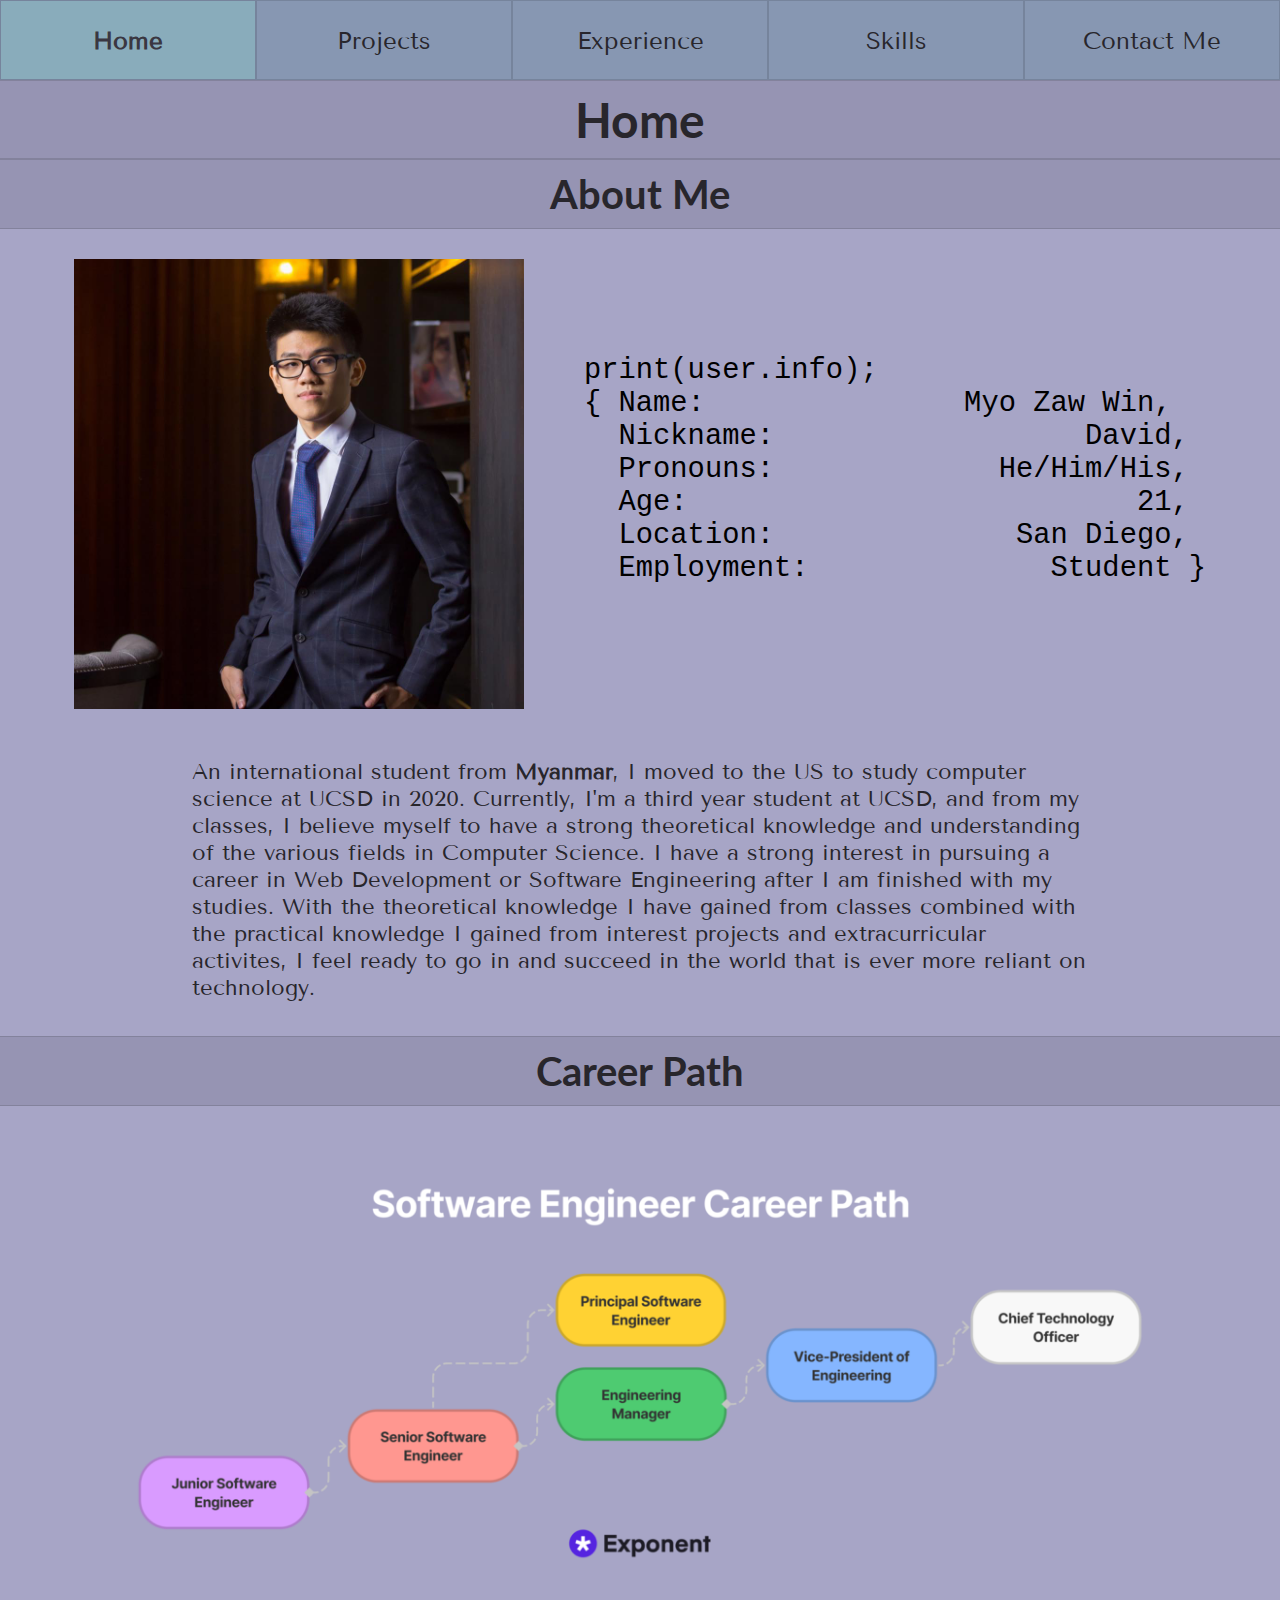
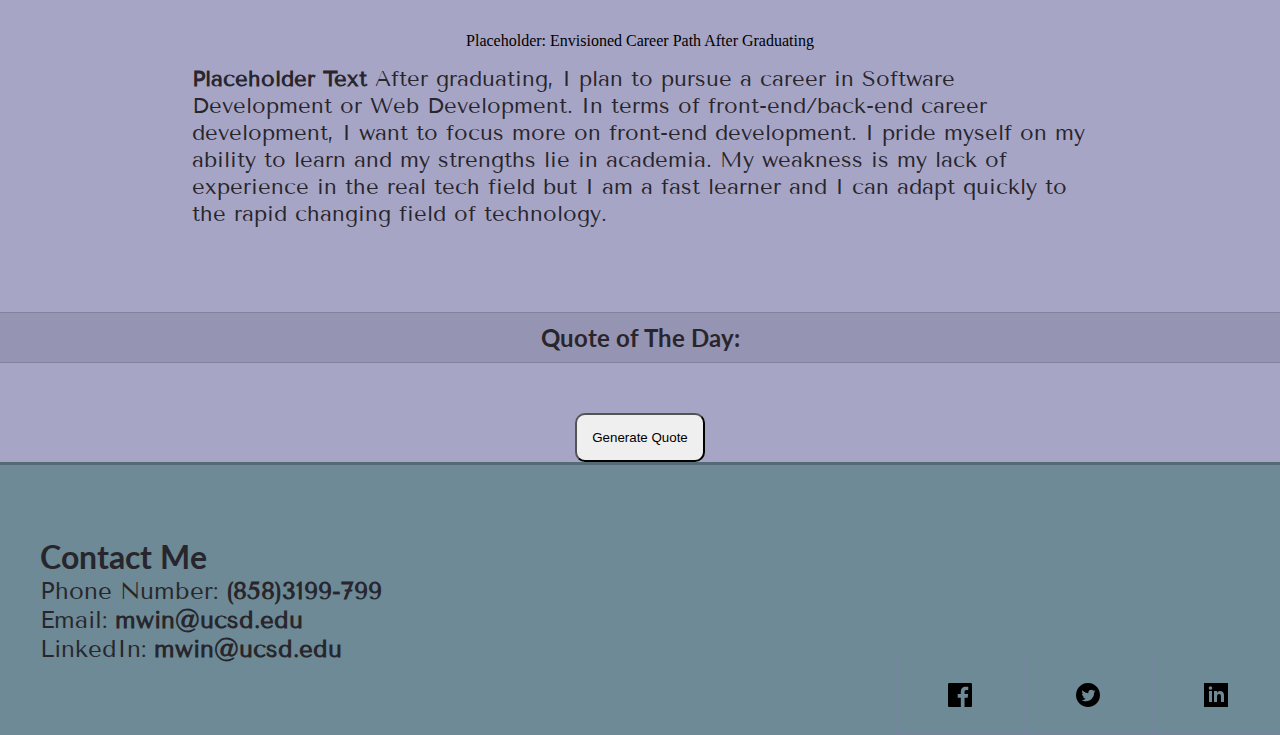
<file: index.html>
<!DOCTYPE html>
<html lang="en">
  <head>
    <meta charset="UTF-8" />
    <meta name="viewport" content="width=device-width, initial-scale=1" />
    <title>MZW Portfolio Home</title>
    <link href="images/favicon.ico" rel="icon" />
    <link
      rel="stylesheet"
      href="https://fonts.googleapis.com/css2?family=Tenor+Sans"
    />
    <link
      rel="stylesheet"
      href="https://fonts.googleapis.com/css2?family=Lato"
    />

    <link href="styles/main.css" rel="stylesheet" />
    <script type="module">
      import { getQuote } from "./scripts/quote.js";
      window.addEventListener("DOMContentLoaded", init);

      function init() {
        let generateBtn = document.getElementById("quote-generate");
        generateBtn.addEventListener("click", () => generateQuote());
      }

      async function generateQuote() {
        let quoteOutput = document.querySelector("#quote");
        let authorOutput = document.querySelector("#author");
        let quote = await getQuote();
        quoteOutput.innerText = `${quote.quote}`;
        authorOutput.innerText = `- ${quote.author}`;
      }
    </script>
  </head>

  <body>
    <header>
      <nav aria-label="main">
        <ul>
          <li aria-current="page"><a href="./index.html">Home</a></li>
          <li><a href="./project.html">Projects</a></li>
          <li><a href="./experience.html">Experience</a></li>
          <li><a href="./skill.html">Skills</a></li>
          <li><a href="./contact.html">Contact Me</a></li>
        </ul>
      </nav>
    </header>
    <main>
      <h1>Home</h1>

      <section>
        <h2>About Me</h2>
        <div class="vertical-section">
          <picture class="product__img">
            <source
              srcset="./images/potrait_large.jpeg"
              width="450"
              height="450"
              media="(min-width: 600px)"
            />
            <img
              src="./images/potrait_mobile.jpeg"
              width="250"
              height="250"
              alt="Image of Myo Zaw Win"
            />
          </picture>
          <pre>
<code>print(user.info);</code>
{ Name:               Myo Zaw Win,
  Nickname:                  David,
  Pronouns:             He/Him/His,
  Age:                          21,
  Location:              San Diego,
  Employment:              Student }
          </pre>
          <p class="text-chunk">
            An international student from <b>Myanmar</b>, I moved to the US to
            study computer science at UCSD in 2020. Currently, I'm a third year
            student at UCSD, and from my classes, I believe myself to have a
            strong theoretical knowledge and understanding of the various fields
            in Computer Science. I have a strong interest in pursuing a career
            in Web Development or Software Engineering after I am finished with
            my studies. With the theoretical knowledge I have gained from
            classes combined with the practical knowledge I gained from interest
            projects and extracurricular activites, I feel ready to go in and
            succeed in the world that is ever more reliant on technology.
          </p>
        </div>
      </section>
      <section>
        <h2>Career Path</h2>
        <div class="vertical-section">
          <figure>
            <img
              srcset="
                ./images/career_road_path_desktop.png 1186w,
                ./images/career_road_path_mobile.png   593w
              "
              sizes="(max-width: 450px) 90vw,
         90vw"
              src="./images/career_road_path_desktop.png"
              alt="Career RoadMap After Finishing College"
            />
            <figcaption>
              Placeholder: Envisioned Career Path After Graduating
            </figcaption>
          </figure>
          <p class="text-chunk">
            <b>Placeholder Text</b>
            After graduating, I plan to pursue a career in Software Development
            or Web Development. In terms of front-end/back-end career
            development, I want to focus more on front-end development. I pride
            myself on my ability to learn and my strengths lie in academia. My
            weakness is my lack of experience in the real tech field but I am a
            fast learner and I can adapt quickly to the rapid changing field of
            technology.
          </p>
        </div>
      </section>
      <section class="horizontal-section">
        <h3 class="inline-title">Quote of The Day:</h3>
        <button type="button" id="quote-generate">Generate Quote</button>
        <output id="quote"></output>
        <output id="author"></output>
      </section>
    </main>
    <footer>
      <div>
        <h4>Contact Me</h4>
        <p>Phone Number: <strong>(858)3199-799</strong></p>
        <p>Email: <strong>mwin@ucsd.edu</strong></p>
        <p>LinkedIn: <strong>mwin@ucsd.edu</strong></p>
      </div>
      <nav aria-label="social">
        <ul>
          <li>
            <a href="http://www.facebook.com">
              <svg
                xmlns="http://www.w3.org/2000/svg"
                width="24"
                height="24"
                viewBox="0 0 24 24"
              >
                <path
                  d="M22.675 0h-21.35c-.732 0-1.325.593-1.325 1.325v21.351c0 .731.593 1.324 1.325 1.324h11.495v-9.294h-3.128v-3.622h3.128v-2.671c0-3.1 1.893-4.788 4.659-4.788 1.325 0 2.463.099 2.795.143v3.24l-1.918.001c-1.504 0-1.795.715-1.795 1.763v2.313h3.587l-.467 3.622h-3.12v9.293h6.116c.73 0 1.323-.593 1.323-1.325v-21.35c0-.732-.593-1.325-1.325-1.325z"
                />
              </svg>
            </a>
          </li>
          <li>
            <a href="http://www.twitter.com">
              <svg
                xmlns="http://www.w3.org/2000/svg"
                width="24"
                height="24"
                viewBox="0 0 24 24"
              >
                <path
                  d="M12 0c-6.627 0-12 5.373-12 12s5.373 12 12 12 12-5.373 12-12-5.373-12-12-12zm6.066 9.645c.183 4.04-2.83 8.544-8.164 8.544-1.622 0-3.131-.476-4.402-1.291 1.524.18 3.045-.244 4.252-1.189-1.256-.023-2.317-.854-2.684-1.995.451.086.895.061 1.298-.049-1.381-.278-2.335-1.522-2.304-2.853.388.215.83.344 1.301.359-1.279-.855-1.641-2.544-.889-3.835 1.416 1.738 3.533 2.881 5.92 3.001-.419-1.796.944-3.527 2.799-3.527.825 0 1.572.349 2.096.907.654-.128 1.27-.368 1.824-.697-.215.671-.67 1.233-1.263 1.589.581-.07 1.135-.224 1.649-.453-.384.578-.87 1.084-1.433 1.489z"
                />
              </svg>
            </a>
          </li>
          <li>
            <a href="http://www.linkedin.com">
              <svg
                xmlns="http://www.w3.org/2000/svg"
                width="24"
                height="24"
                viewBox="0 0 24 24"
              >
                <path
                  d="M0 0v24h24v-24h-24zm8 19h-3v-11h3v11zm-1.5-12.268c-.966 0-1.75-.79-1.75-1.764s.784-1.764 1.75-1.764 1.75.79 1.75 1.764-.783 1.764-1.75 1.764zm13.5 12.268h-3v-5.604c0-3.368-4-3.113-4 0v5.604h-3v-11h3v1.765c1.397-2.586 7-2.777 7 2.476v6.759z"
                />
              </svg>
            </a>
          </li>
        </ul>
      </nav>
    </footer>
  </body>
</html>
</file>
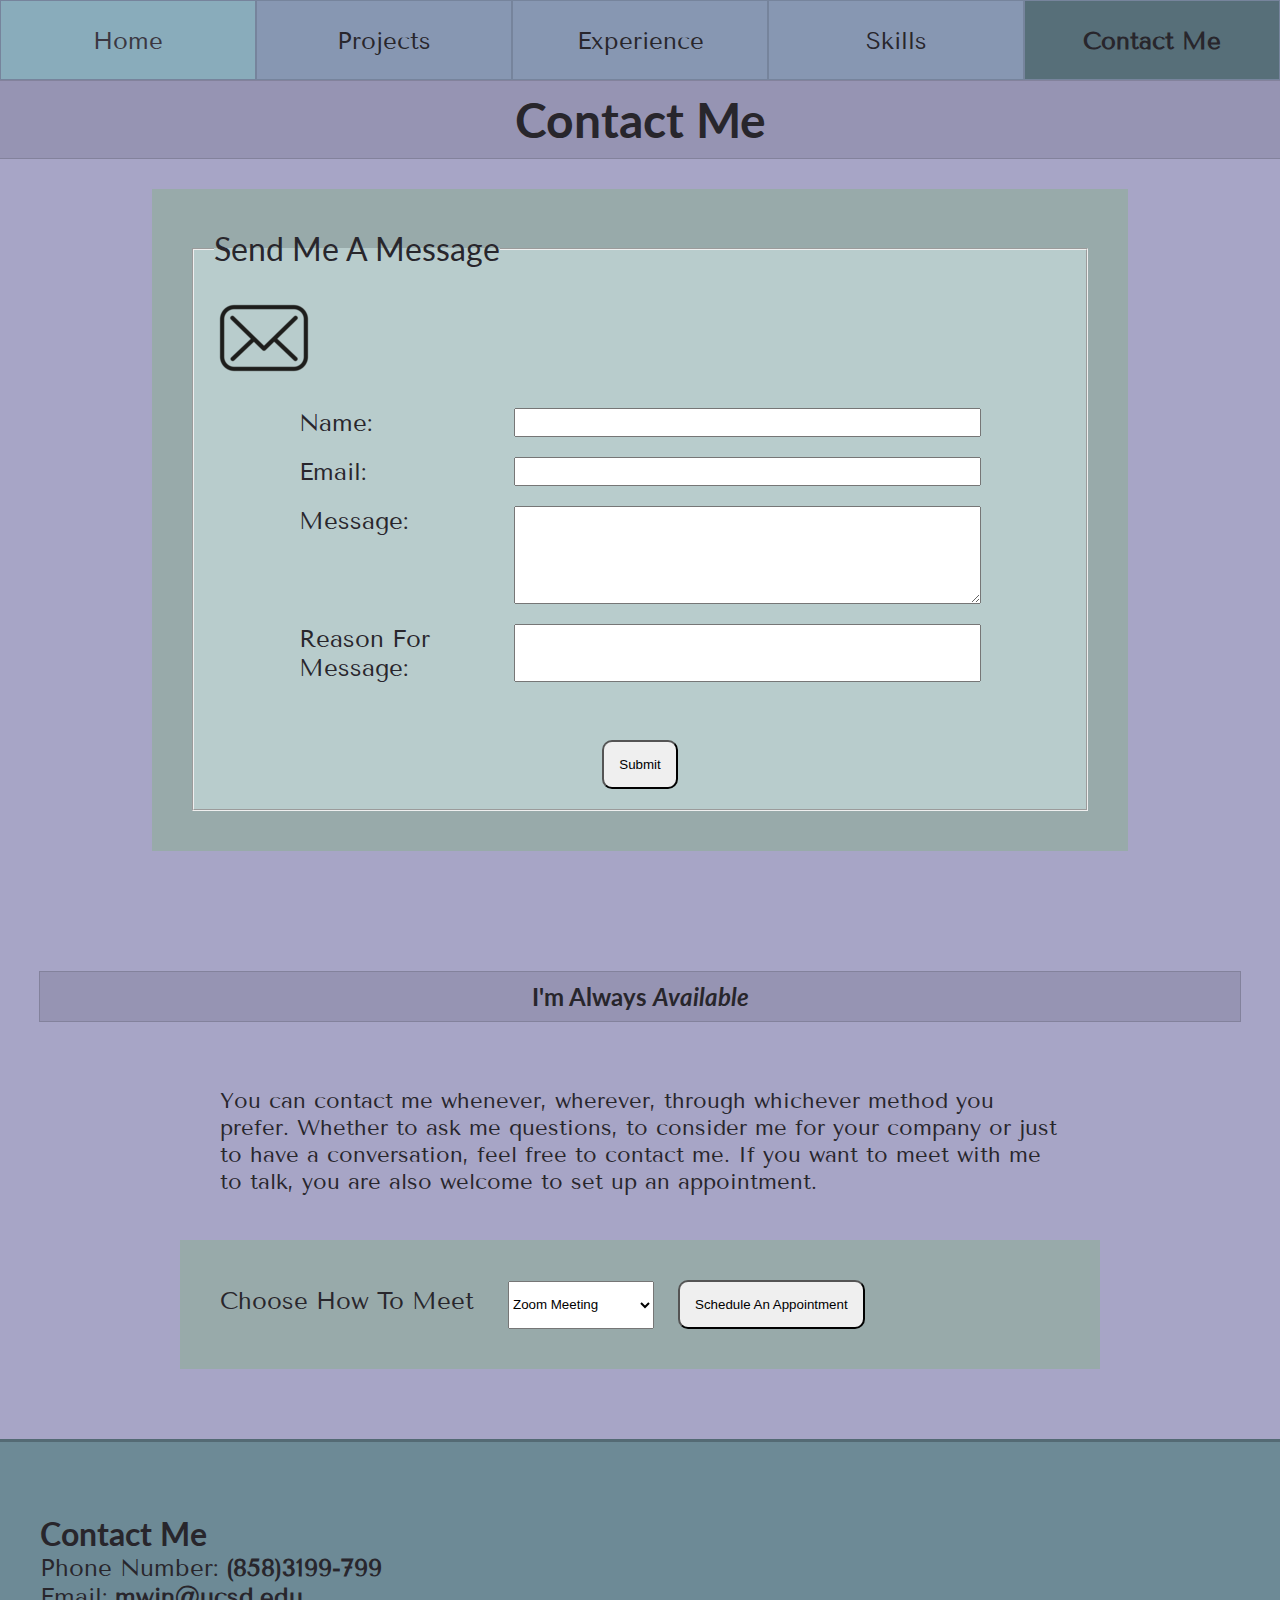
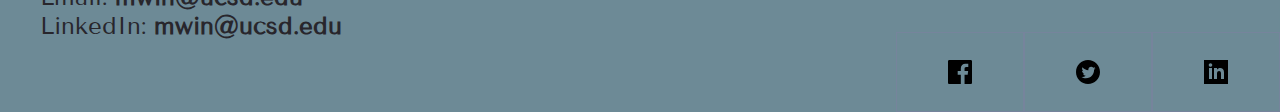
<file: contact.html>
<!DOCTYPE html>
<html lang="en">
  <head>
    <meta charset="UTF-8" />
    <meta name="viewport" content="width=device-width, initial-scale=1" />
    <title>Contact Me</title>
    <link href="images/favicon.ico" rel="icon" />
    <link href="styles/main.css" rel="stylesheet" />
    <link
      rel="stylesheet"
      href="https://fonts.googleapis.com/css2?family=Tenor+Sans"
    />
    <link
      rel="stylesheet"
      href="https://fonts.googleapis.com/css2?family=Lato"
    />
  </head>
  <body>
    <header>
      <nav aria-label="main">
        <ul>
          <li><a href="./index.html">Home</a></li>
          <li><a href="./project.html">Projects</a></li>
          <li><a href="./experience.html">Experience</a></li>
          <li><a href="./skill.html">Skills</a></li>
          <li aria-current="page"><a href="./contact.html">Contact Me</a></li>
        </ul>
      </nav>
    </header>
    <main>
      <h1>Contact Me</h1>
      <form>
        <fieldset>
          <legend>Send Me A Message</legend>
          <img
            src="./images/mail_icon.png"
            id="mail-icon"
            width="100"
            height="100"
            alt="mail"
          />
          <div class="label-input">
            <label for="nameInput">Name:</label>
            <input id="nameInput" name="name" type="text" />
          </div>
          <div class="label-input">
            <label for="emailInput">Email:</label>
            <input id="emailInput" name="email" type="email" />
          </div>

          <div class="label-input">
            <label for="messageInput">Message:</label>
            <textarea id="messageInput" name="message"></textarea>
          </div>
          <div class="label-input">
            <label for="reason">Reason For Message: </label>
            <input id="reason" name="contactReason" list="reasons" />
            <datalist id="reasons">
              <option value="Job Opportunities"></option>
              <option value="Website Design Hiring"></option>
              <option value="Research Opportunities"></option>
              <option value="Other"></option>
            </datalist>
          </div>
          <br />
          <button type="submit">Submit</button>
        </fieldset>
      </form>

      <aside>
        <h3 class="inline-title">I'm Always <em>Available</em></h3>
        <p class="text-chunk">
          You can contact me whenever, wherever, through whichever method you
          prefer. Whether to ask me questions, to consider me for your company
          or just to have a conversation, feel free to contact me. If you want
          to meet with me to talk, you are also welcome to set up an
          appointment.
        </p>

        <form>
          <label for="meeting">Choose How To Meet</label>
          <select name="meetingType" id="meeting">
            <optgroup label="Virtual">
              <option value="zoom">Zoom Meeting</option>
              <option value="skype">Skype Meeting</option>
            </optgroup>
            <optgroup label="In-Person">
              <option value="person">In-Person Meeting</option>
            </optgroup>
          </select>
          <button type="submit">Schedule An Appointment</button>
        </form>
      </aside>
    </main>
    <footer>
      <div>
        <h4>Contact Me</h4>
        <p>Phone Number: <strong>(858)3199-799</strong></p>
        <p>Email: <strong>mwin@ucsd.edu</strong></p>
        <p>LinkedIn: <strong>mwin@ucsd.edu</strong></p>
      </div>
      <nav aria-label="social">
        <ul>
          <li>
            <a href="http://www.facebook.com">
              <svg
                xmlns="http://www.w3.org/2000/svg"
                width="24"
                height="24"
                viewBox="0 0 24 24"
              >
                <path
                  d="M22.675 0h-21.35c-.732 0-1.325.593-1.325 1.325v21.351c0 .731.593 1.324 1.325 1.324h11.495v-9.294h-3.128v-3.622h3.128v-2.671c0-3.1 1.893-4.788 4.659-4.788 1.325 0 2.463.099 2.795.143v3.24l-1.918.001c-1.504 0-1.795.715-1.795 1.763v2.313h3.587l-.467 3.622h-3.12v9.293h6.116c.73 0 1.323-.593 1.323-1.325v-21.35c0-.732-.593-1.325-1.325-1.325z"
                />
              </svg>
            </a>
          </li>
          <li>
            <a href="http://www.twitter.com">
              <svg
                xmlns="http://www.w3.org/2000/svg"
                width="24"
                height="24"
                viewBox="0 0 24 24"
              >
                <path
                  d="M12 0c-6.627 0-12 5.373-12 12s5.373 12 12 12 12-5.373 12-12-5.373-12-12-12zm6.066 9.645c.183 4.04-2.83 8.544-8.164 8.544-1.622 0-3.131-.476-4.402-1.291 1.524.18 3.045-.244 4.252-1.189-1.256-.023-2.317-.854-2.684-1.995.451.086.895.061 1.298-.049-1.381-.278-2.335-1.522-2.304-2.853.388.215.83.344 1.301.359-1.279-.855-1.641-2.544-.889-3.835 1.416 1.738 3.533 2.881 5.92 3.001-.419-1.796.944-3.527 2.799-3.527.825 0 1.572.349 2.096.907.654-.128 1.27-.368 1.824-.697-.215.671-.67 1.233-1.263 1.589.581-.07 1.135-.224 1.649-.453-.384.578-.87 1.084-1.433 1.489z"
                />
              </svg>
            </a>
          </li>
          <li>
            <a href="http://www.linkedin.com">
              <svg
                xmlns="http://www.w3.org/2000/svg"
                width="24"
                height="24"
                viewBox="0 0 24 24"
              >
                <path
                  d="M0 0v24h24v-24h-24zm8 19h-3v-11h3v11zm-1.5-12.268c-.966 0-1.75-.79-1.75-1.764s.784-1.764 1.75-1.764 1.75.79 1.75 1.764-.783 1.764-1.75 1.764zm13.5 12.268h-3v-5.604c0-3.368-4-3.113-4 0v5.604h-3v-11h3v1.765c1.397-2.586 7-2.777 7 2.476v6.759z"
                />
              </svg>
            </a>
          </li>
        </ul>
      </nav>
    </footer>
  </body>
</html>
</file>
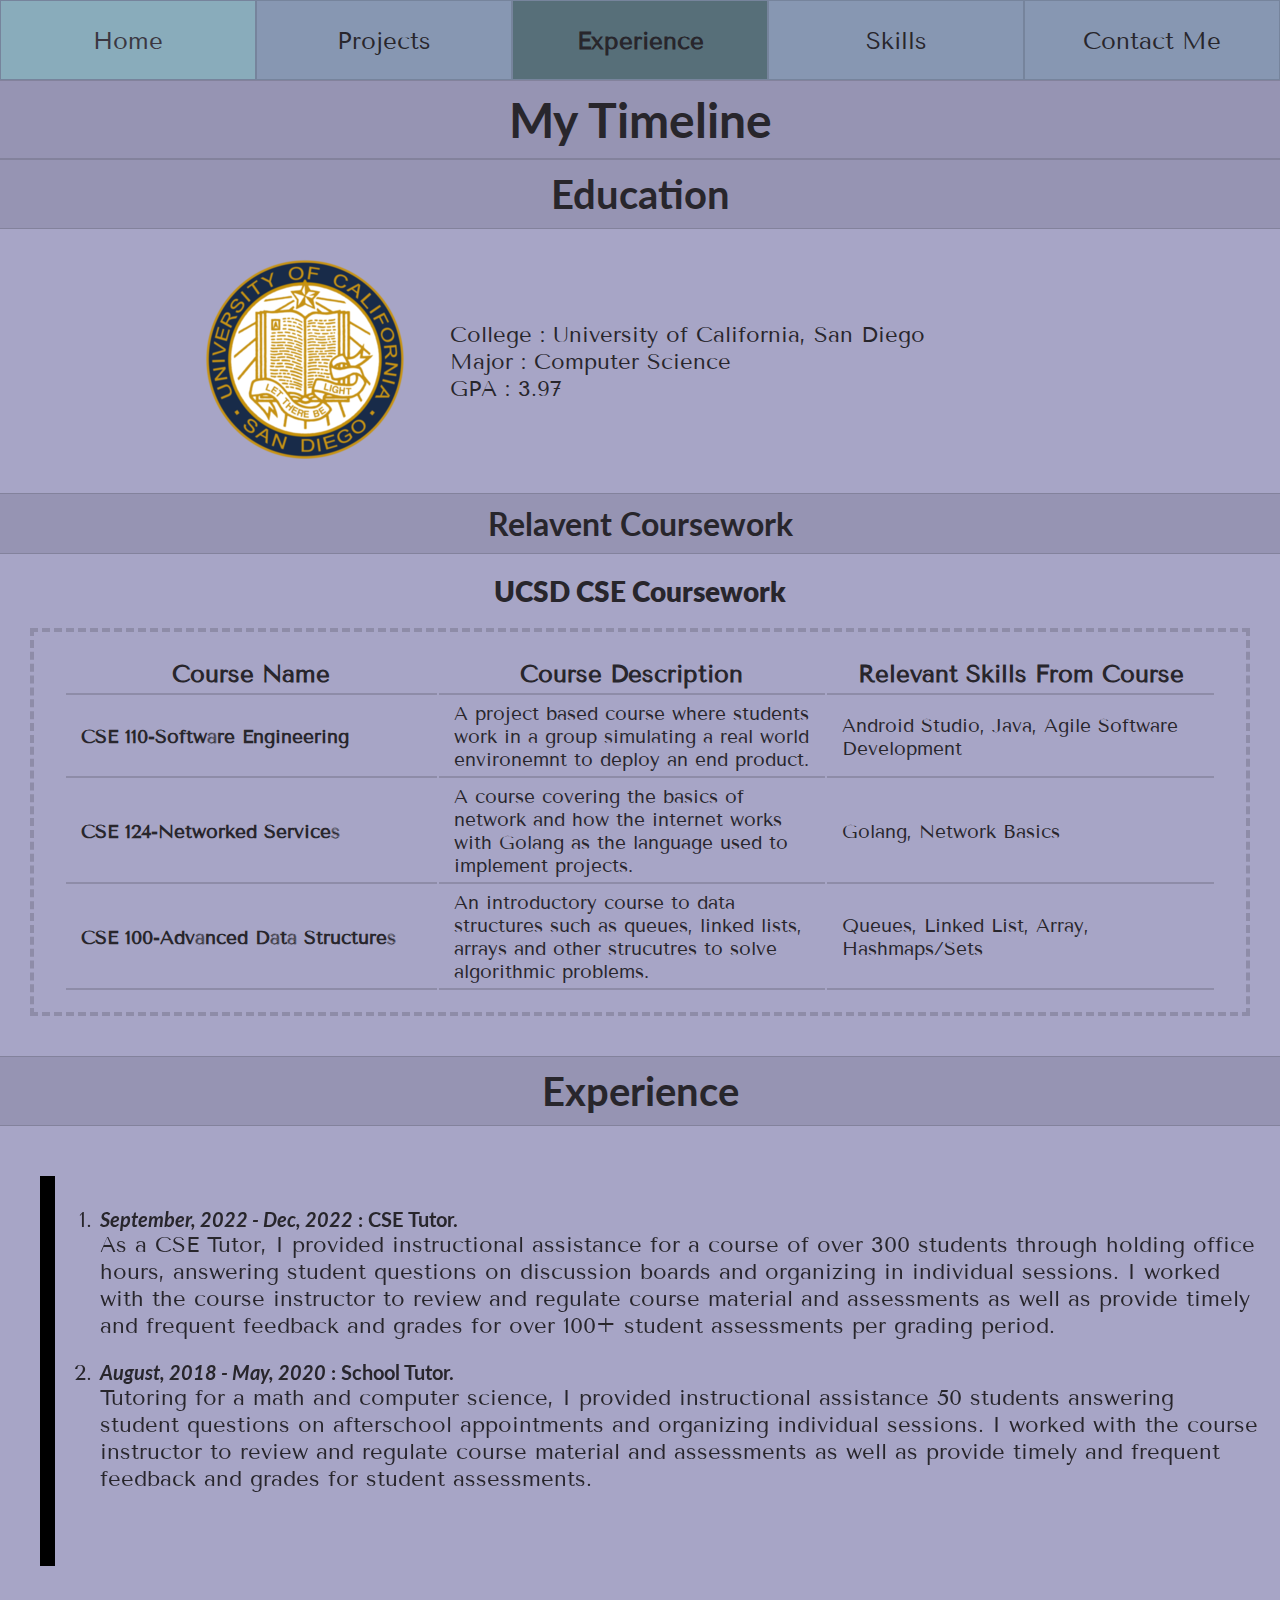
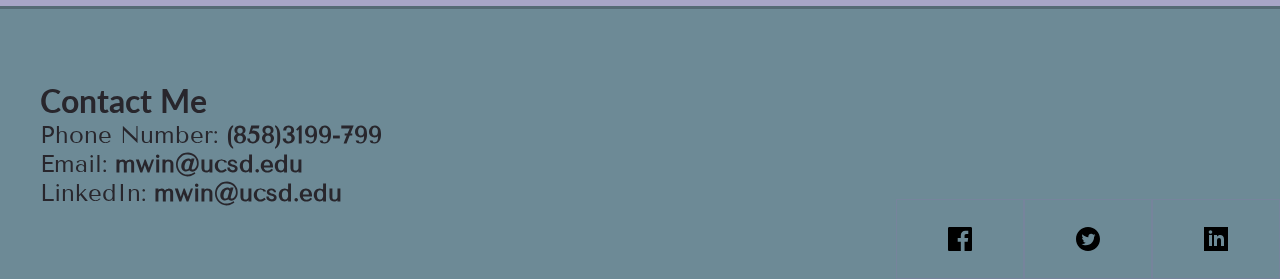
<file: experience.html>
<!DOCTYPE html>
<html lang="en">
  <head>
    <meta charset="UTF-8" />
    <meta name="viewport" content="width=device-width, initial-scale=1" />
    <title>Timeline</title>
    <link href="images/favicon.ico" rel="icon" />
    <link href="styles/main.css" rel="stylesheet" />
    <link
      rel="stylesheet"
      href="https://fonts.googleapis.com/css2?family=Tenor+Sans"
    />
    <link
      rel="stylesheet"
      href="https://fonts.googleapis.com/css2?family=Lato"
    />
  </head>
  <body>
    <header>
      <nav aria-label="main">
        <ul>
          <li><a href="./index.html">Home</a></li>
          <li><a href="./project.html">Projects</a></li>
          <li aria-current="page">
            <a href="./experience.html">Experience</a>
          </li>
          <li><a href="./skill.html">Skills</a></li>
          <li><a href="./contact.html">Contact Me</a></li>
        </ul>
      </nav>
    </header>
    <main>
      <h1>My Timeline</h1>
      <section>
        <h2>Education</h2>
        <div class="vertical-section">
          <picture>
            <img
              src="images/ucsd_logo.png"
              alt="University of California, San Diego Logo"
              width="200"
              height="200"
            />
          </picture>
          <p class="text-chunk">
            <span>College</span> : University of California, San Diego <br />
            <span>Major</span> : Computer Science<br />
            <span>GPA</span> : 3.97
          </p>
          <h3>Relavent Coursework</h3>
          <table>
            <caption>
              UCSD CSE Coursework
            </caption>
            <tr>
              <th>Course Name</th>
              <th>Course Description</th>
              <th>Relevant Skills From Course</th>
            </tr>
            <tr>
              <td><strong>CSE 110-Software Engineering</strong></td>
              <td>
                A project based course where students work in a group simulating
                a real world environemnt to deploy an end product.
              </td>
              <td>Android Studio, Java, Agile Software Development</td>
            </tr>
            <tr>
              <td><strong>CSE 124-Networked Services</strong></td>
              <td>
                A course covering the basics of network and how the internet
                works with Golang as the language used to implement projects.
              </td>
              <td>Golang, Network Basics</td>
            </tr>
            <tr>
              <td><strong>CSE 100-Advanced Data Structures</strong></td>
              <td>
                An introductory course to data structures such as queues, linked
                lists, arrays and other strucutres to solve algorithmic
                problems.
              </td>
              <td>Queues, Linked List, Array, Hashmaps/Sets</td>
            </tr>
          </table>
        </div>
      </section>
      <section>
        <h2>Experience</h2>
        <div id="timeline-div">
          <canvas width="100" height="400">
            A timeline of my job experiences
          </canvas>
          <script>
            const canvas = document.querySelector("canvas");
            const ctx = canvas.getContext("2d");
            ctx.fillStyle = "black";
            ctx.fillRect(40, 10, 15, 500);
          </script>
          <ol>
            <li>
              <h4><i>September, 2022 - Dec, 2022</i> : CSE Tutor.</h4>
              <p>
                As a CSE Tutor, I provided instructional assistance for a course
                of over 300 students through holding office hours, answering
                student questions on discussion boards and organizing in
                individual sessions. I worked with the course instructor to
                review and regulate course material and assessments as well as
                provide timely and frequent feedback and grades for over 100+
                student assessments per grading period.
              </p>
            </li>
            <li>
              <h4><i>August, 2018 - May, 2020</i> : School Tutor.</h4>
              <p>
                Tutoring for a math and computer science, I provided
                instructional assistance 50 students answering student questions
                on afterschool appointments and organizing individual sessions.
                I worked with the course instructor to review and regulate
                course material and assessments as well as provide timely and
                frequent feedback and grades for student assessments.
              </p>
            </li>
          </ol>
        </div>
      </section>
    </main>
    <footer>
      <div>
        <h4>Contact Me</h4>
        <p>Phone Number: <strong>(858)3199-799</strong></p>
        <p>Email: <strong>mwin@ucsd.edu</strong></p>
        <p>LinkedIn: <strong>mwin@ucsd.edu</strong></p>
      </div>
      <nav aria-label="social">
        <ul>
          <li>
            <a href="http://www.facebook.com">
              <svg
                xmlns="http://www.w3.org/2000/svg"
                width="24"
                height="24"
                viewBox="0 0 24 24"
              >
                <path
                  d="M22.675 0h-21.35c-.732 0-1.325.593-1.325 1.325v21.351c0 .731.593 1.324 1.325 1.324h11.495v-9.294h-3.128v-3.622h3.128v-2.671c0-3.1 1.893-4.788 4.659-4.788 1.325 0 2.463.099 2.795.143v3.24l-1.918.001c-1.504 0-1.795.715-1.795 1.763v2.313h3.587l-.467 3.622h-3.12v9.293h6.116c.73 0 1.323-.593 1.323-1.325v-21.35c0-.732-.593-1.325-1.325-1.325z"
                />
              </svg>
            </a>
          </li>
          <li>
            <a href="http://www.twitter.com">
              <svg
                xmlns="http://www.w3.org/2000/svg"
                width="24"
                height="24"
                viewBox="0 0 24 24"
              >
                <path
                  d="M12 0c-6.627 0-12 5.373-12 12s5.373 12 12 12 12-5.373 12-12-5.373-12-12-12zm6.066 9.645c.183 4.04-2.83 8.544-8.164 8.544-1.622 0-3.131-.476-4.402-1.291 1.524.18 3.045-.244 4.252-1.189-1.256-.023-2.317-.854-2.684-1.995.451.086.895.061 1.298-.049-1.381-.278-2.335-1.522-2.304-2.853.388.215.83.344 1.301.359-1.279-.855-1.641-2.544-.889-3.835 1.416 1.738 3.533 2.881 5.92 3.001-.419-1.796.944-3.527 2.799-3.527.825 0 1.572.349 2.096.907.654-.128 1.27-.368 1.824-.697-.215.671-.67 1.233-1.263 1.589.581-.07 1.135-.224 1.649-.453-.384.578-.87 1.084-1.433 1.489z"
                />
              </svg>
            </a>
          </li>
          <li>
            <a href="http://www.linkedin.com">
              <svg
                xmlns="http://www.w3.org/2000/svg"
                width="24"
                height="24"
                viewBox="0 0 24 24"
              >
                <path
                  d="M0 0v24h24v-24h-24zm8 19h-3v-11h3v11zm-1.5-12.268c-.966 0-1.75-.79-1.75-1.764s.784-1.764 1.75-1.764 1.75.79 1.75 1.764-.783 1.764-1.75 1.764zm13.5 12.268h-3v-5.604c0-3.368-4-3.113-4 0v5.604h-3v-11h3v1.765c1.397-2.586 7-2.777 7 2.476v6.759z"
                />
              </svg>
            </a>
          </li>
        </ul>
      </nav>
    </footer>
  </body>
</html>
</file>
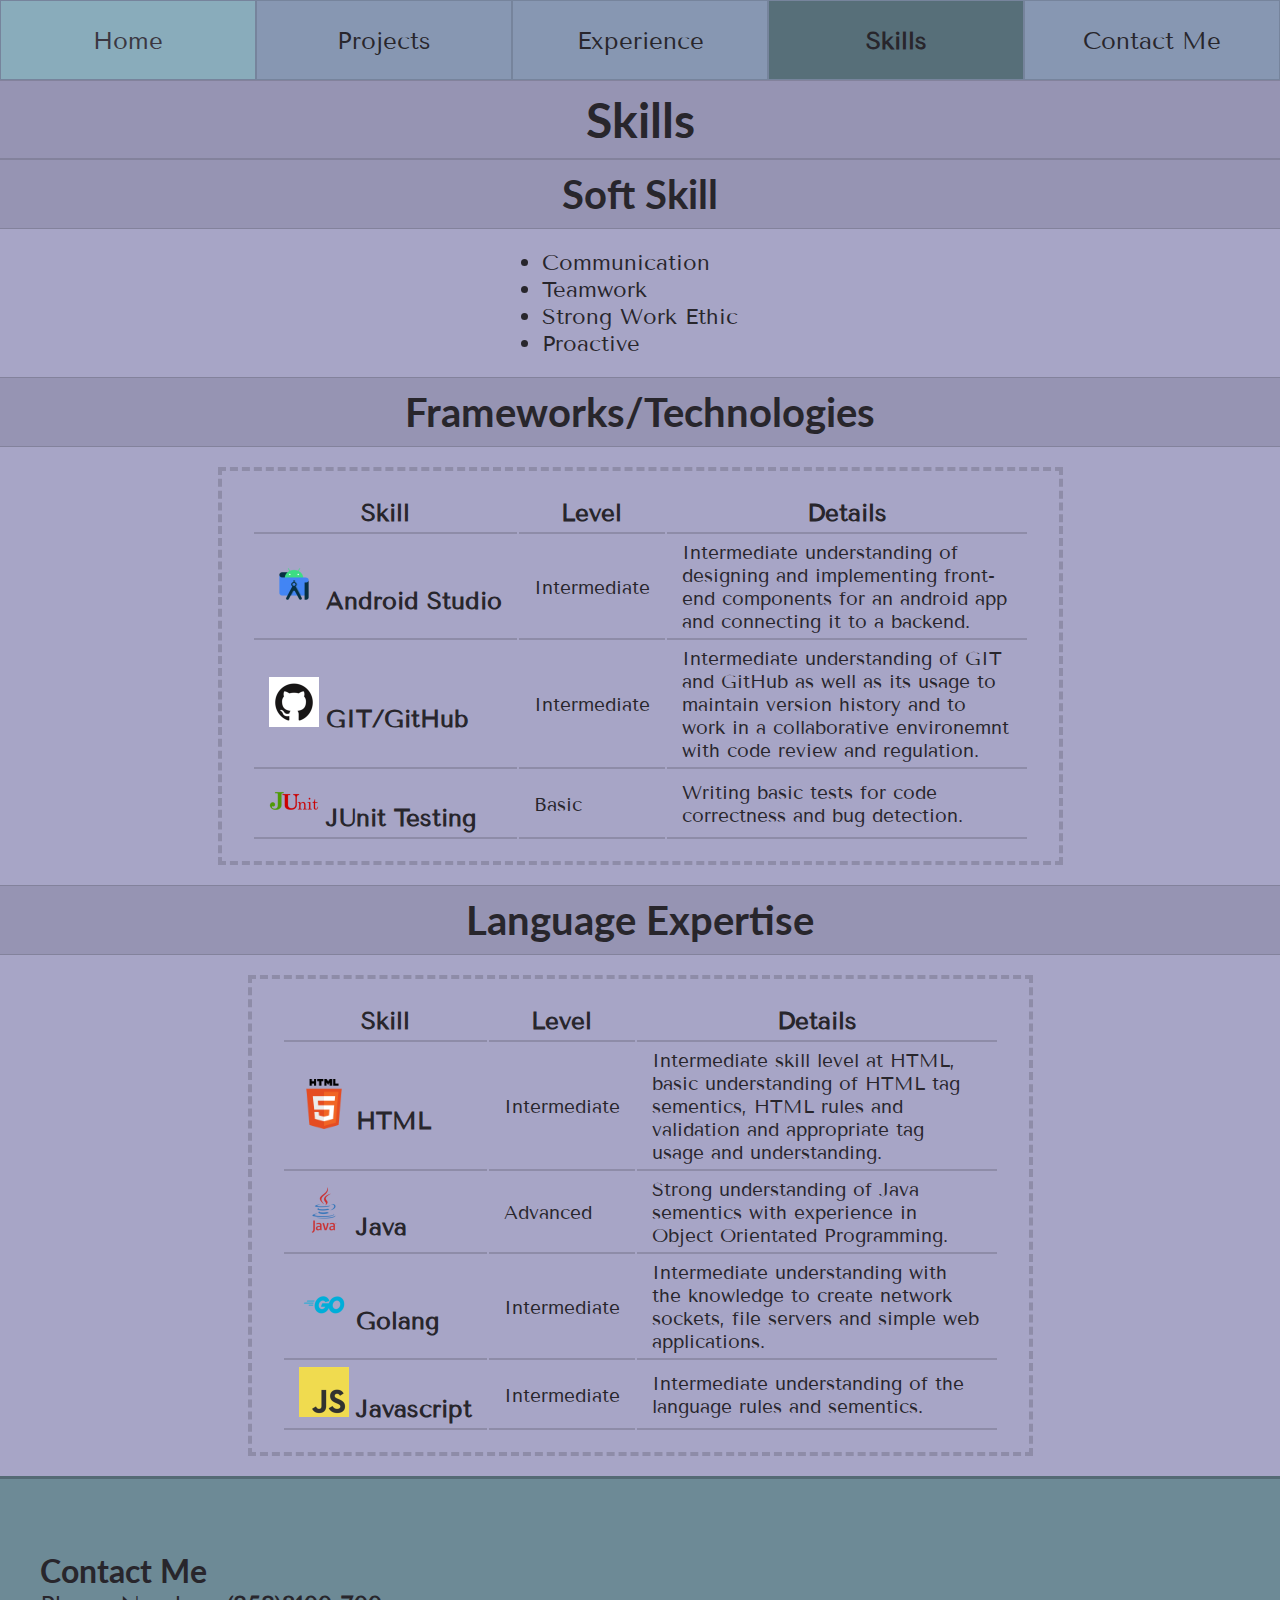
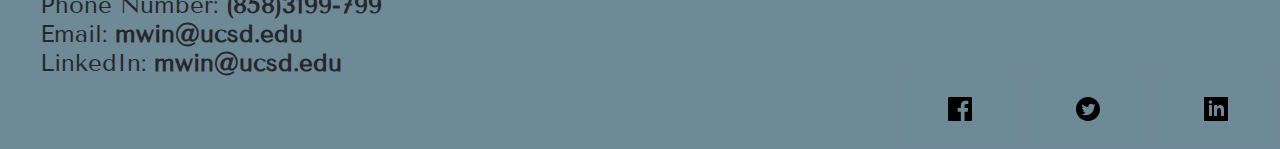
<file: skill.html>
<!DOCTYPE html>
<html lang="en">
  <head>
    <meta charset="UTF-8" />
    <meta name="viewport" content="width=device-width, initial-scale=1" />
    <title>Skills</title>
    <link href="images/favicon.ico" rel="icon" />
    <link href="styles/main.css" rel="stylesheet" />
    <link
      rel="stylesheet"
      href="https://fonts.googleapis.com/css2?family=Tenor+Sans"
    />
    <link
      rel="stylesheet"
      href="https://fonts.googleapis.com/css2?family=Lato"
    />
  </head>
  <body>
    <header>
      <nav aria-label="main">
        <ul>
          <li><a href="./index.html">Home</a></li>
          <li><a href="./project.html">Projects</a></li>
          <li><a href="./experience.html">Experience</a></li>
          <li aria-current="page"><a href="./skill.html">Skills</a></li>
          <li><a href="./contact.html">Contact Me</a></li>
        </ul>
      </nav>
    </header>
    <main>
      <h1>Skills</h1>
      <section>
        <h2>Soft Skill</h2>
        <ul>
          <li>Communication</li>
          <li>Teamwork</li>
          <li>Strong Work Ethic</li>
          <li>Proactive</li>
        </ul>
      </section>
      <section>
        <h2>Frameworks/Technologies</h2>
        <table>
          <colgroup>
            <col />
            <col />
            <col />
          </colgroup>
          <tr>
            <th>Skill</th>
            <th>Level</th>
            <th>Details</th>
          </tr>
          <tr>
            <td>
              <img
                src="./images/androidstudio_logo.png"
                width="50"
                height="50"
                alt="androidstudio logo"
              />
              <span class="language-label"> Android Studio </span>
            </td>
            <td>Intermediate</td>
            <td>
              Intermediate understanding of designing and implementing front-end
              components for an android app and connecting it to a backend.
            </td>
          </tr>
          <tr>
            <td>
              <img
                src="./images/github_logo.png"
                width="50"
                height="50"
                alt="github logo"
              />
              <span class="language-label"> GIT/GitHub </span>
            </td>
            <td>Intermediate</td>
            <td>
              Intermediate understanding of GIT and GitHub as well as its usage
              to maintain version history and to work in a collaborative
              environemnt with code review and regulation.
            </td>
          </tr>
          <tr>
            <td>
              <img
                src="./images/junit_logo.png"
                width="50"
                height="50"
                alt="javascript logo"
              />
              <span class="language-label"> JUnit Testing </span>
            </td>
            <td>Basic</td>
            <td>Writing basic tests for code correctness and bug detection.</td>
          </tr>
        </table>
      </section>
      <section>
        <h2>Language Expertise</h2>
        <table>
          <colgroup>
            <col />
            <col />
            <col />
          </colgroup>
          <tr>
            <th>Skill</th>
            <th>Level</th>
            <th>Details</th>
          </tr>
          <tr>
            <td>
              <img
                src="./images/html_logo.png"
                width="50"
                height="50"
                alt="html5 logo"
              />
              <span class="language-label">HTML</span>
            </td>
            <td>Intermediate</td>
            <td>
              Intermediate skill level at HTML, basic understanding of HTML tag
              sementics, HTML rules and validation and appropriate tag usage and
              understanding.
            </td>
          </tr>
          <tr>
            <td>
              <img
                src="./images/java_logo.png"
                width="50"
                height="50"
                alt="java logo"
              />
              <span class="language-label">Java</span>
            </td>
            <td>Advanced</td>
            <td>
              Strong understanding of Java sementics with experience in Object
              Orientated Programming.
            </td>
          </tr>
          <tr>
            <td>
              <img
                src="./images/golang_logo.png"
                width="50"
                height="50"
                alt="golang logo"
              />
              <span class="language-label">Golang</span>
            </td>
            <td>Intermediate</td>
            <td>
              Intermediate understanding with the knowledge to create network
              sockets, file servers and simple web applications.
            </td>
          </tr>
          <tr>
            <td>
              <img
                src="./images/js_logo.png"
                width="50"
                height="50"
                alt="javascript logo"
              />
              <span class="language-label">Javascript</span>
            </td>
            <td>Intermediate</td>
            <td>
              Intermediate understanding of the language rules and sementics.
            </td>
          </tr>
        </table>
      </section>
    </main>
    <footer>
      <div>
        <h4>Contact Me</h4>
        <p>Phone Number: <strong>(858)3199-799</strong></p>
        <p>Email: <strong>mwin@ucsd.edu</strong></p>
        <p>LinkedIn: <strong>mwin@ucsd.edu</strong></p>
      </div>
      <nav aria-label="social">
        <ul>
          <li>
            <a href="http://www.facebook.com">
              <svg
                xmlns="http://www.w3.org/2000/svg"
                width="24"
                height="24"
                viewBox="0 0 24 24"
              >
                <path
                  d="M22.675 0h-21.35c-.732 0-1.325.593-1.325 1.325v21.351c0 .731.593 1.324 1.325 1.324h11.495v-9.294h-3.128v-3.622h3.128v-2.671c0-3.1 1.893-4.788 4.659-4.788 1.325 0 2.463.099 2.795.143v3.24l-1.918.001c-1.504 0-1.795.715-1.795 1.763v2.313h3.587l-.467 3.622h-3.12v9.293h6.116c.73 0 1.323-.593 1.323-1.325v-21.35c0-.732-.593-1.325-1.325-1.325z"
                />
              </svg>
            </a>
          </li>
          <li>
            <a href="http://www.twitter.com">
              <svg
                xmlns="http://www.w3.org/2000/svg"
                width="24"
                height="24"
                viewBox="0 0 24 24"
              >
                <path
                  d="M12 0c-6.627 0-12 5.373-12 12s5.373 12 12 12 12-5.373 12-12-5.373-12-12-12zm6.066 9.645c.183 4.04-2.83 8.544-8.164 8.544-1.622 0-3.131-.476-4.402-1.291 1.524.18 3.045-.244 4.252-1.189-1.256-.023-2.317-.854-2.684-1.995.451.086.895.061 1.298-.049-1.381-.278-2.335-1.522-2.304-2.853.388.215.83.344 1.301.359-1.279-.855-1.641-2.544-.889-3.835 1.416 1.738 3.533 2.881 5.92 3.001-.419-1.796.944-3.527 2.799-3.527.825 0 1.572.349 2.096.907.654-.128 1.27-.368 1.824-.697-.215.671-.67 1.233-1.263 1.589.581-.07 1.135-.224 1.649-.453-.384.578-.87 1.084-1.433 1.489z"
                />
              </svg>
            </a>
          </li>
          <li>
            <a href="http://www.linkedin.com">
              <svg
                xmlns="http://www.w3.org/2000/svg"
                width="24"
                height="24"
                viewBox="0 0 24 24"
              >
                <path
                  d="M0 0v24h24v-24h-24zm8 19h-3v-11h3v11zm-1.5-12.268c-.966 0-1.75-.79-1.75-1.764s.784-1.764 1.75-1.764 1.75.79 1.75 1.764-.783 1.764-1.75 1.764zm13.5 12.268h-3v-5.604c0-3.368-4-3.113-4 0v5.604h-3v-11h3v1.765c1.397-2.586 7-2.777 7 2.476v6.759z"
                />
              </svg>
            </a>
          </li>
        </ul>
      </nav>
    </footer>
  </body>
</html>
</file>
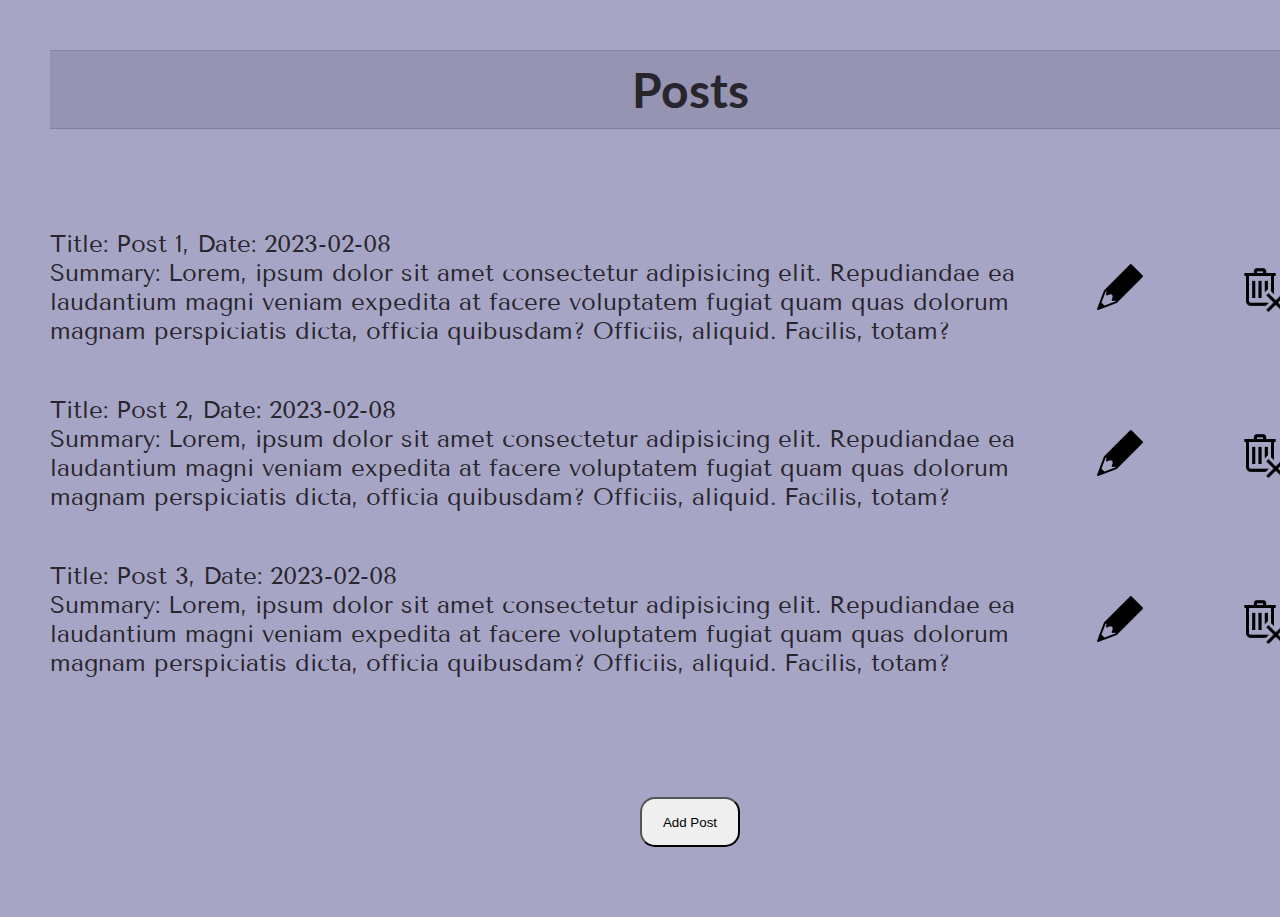
<file: styledcrud.html>
<!DOCTYPE html>
<html lang="en">
  <head>
    <meta charset="UTF-8" />
    <title>CRUD</title>
    <link href="images/favicon.ico" rel="icon" />
    <link href="styles/crud.css" rel="stylesheet" />
    <link
      rel="stylesheet"
      href="https://fonts.googleapis.com/css2?family=Tenor+Sans"
    />
    <link
      rel="stylesheet"
      href="https://fonts.googleapis.com/css2?family=Lato"
    />
    <script type="module">
      import { initialize } from "./scripts/blog.js";
      window.addEventListener("DOMContentLoaded", () => initialize("styled"));
    </script>
  </head>
  <body>
    <dialog id="prompt">
      <form method="dialog">
        <fieldset>
          <legend>Create A Post</legend>
          <label for="title">Post Title: </label>
          <input type="text" id="title" name="title" />
          <br />
          <label for="date">Date: </label>
          <input type="date" id="date" name="date" />
          <br />
          <label for="summary">Summary: </label>
          <textarea id="summary" name="summary" cols="40" rows="5"></textarea>
        </fieldset>
        <input hidden id="post-id" />
        <div>
          <button value="cancel">Cancel</button>
          <button value="confirm">Save</button>
        </div>
      </form>
    </dialog>
    <dialog id="confirm">
      <form method="dialog">
        <input hidden id="delete-id" />
        <fieldset>
          <label>Are you sure you want to delete?</label>
          <div>
            <button value="cancel">Cancel</button>
            <button value="confirm">Delete</button>
          </div>
        </fieldset>
      </form>
    </dialog>
    <section>
      <h1>Posts</h1>
      <ul id="post-list"></ul>
      <p id="empty-message">There are currently no posts.</p>
      <button id="add-post" type="button">Add Post</button>
    </section>
  </body>
</html>
</file>
<file: styles/main.css>
* {
  /* border: 1px solid black; */
  padding: 0px;
  margin: 0px;
}

:root {
  --main-color: #a7a5c6;
  --header-color: #9694b3;
  --text-color: #28262c;
  --header-border: 1.5px solid #83829c;
}

p,
details,
table,
li,
label {
  font-family: "Tenor Sans", sans-serif;
  color: var(--text-color);
}

h1,
h2,
nav,
h3,
h4,
table > caption,
legend {
  font-family: "Lato", sans-serif;
  color: var(--text-color);
}

body {
  background-color: var(--main-color);
  min-height: 100vh;
  display: flex;
  flex-flow: row wrap;
}

h1,
h2,
h3 {
  text-align: center;
  background-color: var(--header-color);
  border-top: var(--header-border);
  border-bottom: var(--header-border);
  width: 100%;
  padding: 10px 0;
}

h1 {
  font-size: 3rem;
}
h2 {
  font-size: 2.5rem;
}
h3 {
  font-size: 2rem;
}
h4 {
  font-size: 1.25rem;
}

header {
  background-color: #8797b2;
  height: 80px;
  align-self: flex-start;
  width: 100vw;
}

main {
  width: 100vw;
  display: flex;
  flex-direction: column;
  height: auto;
}

nav > ul {
  display: flex;
  flex-direction: row;
  justify-content: space-evenly;
}

nav > ul > li {
  display: flex;
  flex: 1;
  height: 80px;
}

[aria-current]:not([aria-current="false"]) {
  font-weight: bold;
  background-color: #576f79;
}

nav > ul > li > a:link,
nav > ul > li > a:visited {
  display: flex;
  flex: 1;
  justify-content: center;
  align-items: center;
  text-decoration: none;
  color: var(--text-color);
  border: 1px solid #76849c;
  font-size: 1.5rem;
  text-align: center;
  transition: background-color 1s;
}

nav > ul > li > a:hover {
  background-color: #89acbb;
  color: #3a3741;
}

@media only screen and (max-width: 450px) {
  header {
    height: 200px;
  }
  header > nav > ul {
    display: flex;
    flex-flow: row wrap;
    justify-content: flex-start;
  }
  header > nav > ul > li {
    display: flex;
    height: 40px;
    min-width: 100vw;
  }
  h1 {
    font-size: 2rem;
  }
  h2 {
    font-size: 1.5rem;
  }
}

section {
  width: 100%;
  display: flex;
  flex-direction: column;
  justify-content: center;
  align-items: center;
}

.vertical-section {
  display: inline-flex;
  flex-flow: row wrap;
  justify-content: center;
  align-items: center;
  margin-bottom: 20px;
}

@media only screen and (max-width: 450px) {
  section {
    width: 100%;
  }
}

.inline-title {
  font-size: 1.5rem;
  margin: 50px;
  border-left: var(--header-border);
  border-right: var(--header-border);
}

button {
  padding: 15px;
  border-radius: 10px;
}

button:hover {
  background-color: rgb(223, 222, 222);
}

pre {
  padding: 30px;
  font-size: 1.8rem;
}

.text-chunk {
  font-size: 1.4rem;
  min-width: 50%;
  max-width: 70%;
  padding: 15px;
}

picture > img {
  padding: 30px;
}

@media only screen and (max-width: 450px) {
  pre {
    padding: 0px;
    font-size: 1rem;
  }
  .text-chunk {
    font-size: 1.2rem;
    text-align: center;
    padding: 5px;
  }
}

figure {
  display: flex;
  flex-direction: column;
  align-items: center;
}

figcaption {
  max-width: 70%;
}

footer {
  display: flex;
  flex-direction: row;
  justify-content: space-between;
  width: 100vw;
  height: 30vh;
  align-self: flex-end;
  background-color: #6d8a96;
  border-top: 3px solid #546a74;
}

footer > div {
  display: flex;
  flex-direction: column;
  justify-content: center;
  width: 60%;
  height: auto;
  padding: 0px 40px;
}

footer > nav {
  align-self: flex-end;
}

footer > div > h4 {
  font-size: 2rem;
}

footer > div > p {
  font-size: 1.5rem;
}

footer > nav > ul > li {
  width: 10vw;
}

@media only screen and (max-width: 450px) {
  footer {
    height: 25vh;
  }
  footer > div > h4 {
    font-size: 1.4rem;
  }
  footer > div > p {
    font-size: 1rem;
  }
}

table > caption {
  font-weight: 800;
  font-size: 1.75rem;
  padding-bottom: 20px;
}

table {
  flex: 1;
  padding: 20px 30px;
  margin: 20px 30px;
  border: 4px dashed #8e8ca8;
}

td,
th {
  max-width: 30ch;
  padding: 5px 15px;
  border-bottom: 2px solid#8e8ca8;
}

th {
  font-size: 1.5rem;
}

td {
  vertical-align: middle;
  font-size: 1.2rem;
  transition: font-size 1s, background-color 1s, border-radius 1.5s;
  transition-timing-function: linear;
}

td:hover {
  background-color: var(--header-color);
  border-radius: 20px;
  font-size: 1.5rem;
}

@media only screen and (max-width: 450px) {
  table {
    width: 70vw;
    padding: 10px;
    margin: 10px;
  }
  td,
  th {
    min-width: 80vw;
  }
  tr {
    display: flex;
    flex-flow: row wrap;
    border-bottom: 3px solid black;
  }
}

.language-label {
  /* border: 1px solid black; */
  font-weight: bold;
  font-size: 1.5rem;
}

#timeline-div {
  display: flex;
  flex: 1;
  padding: 40px 20px;
  padding-left: 0;
}

video,
iframe,
audio {
  margin-top: 50px;
  margin-bottom: 20px;
  width: 70vw;
}

iframe {
  height: 50vh;
}

details {
  width: 70%;
  font-size: 1.3rem;
}

details > summary {
  flex: 1;
  font-size: 1.3rem;
  align-self: flex-start;
}

details > p {
  padding-top: 10px;
  text-align: left;
  max-width: 90%;
  font-size: 1.1rem;
}

section > ul,
#timeline-div > ol {
  padding: 20px 0px;
  font-size: 1.4rem;
}

#timeline-div > ol > li {
  margin: 20px 0px;
}

form {
  width: 70%;
  align-self: center;
  padding: 40px;
  background-color: rgb(152, 170, 170);
  margin: 30px 0;
}

form > fieldset {
  display: flex;
  flex-flow: column;
  justify-content: center;
  align-items: center;
  gap: 20px;
  padding: 20px;
  background-color: rgb(184, 204, 204);
}

@keyframes mail-animation {
  0% {
    transform: rotate(0deg);
    translate: 6vw;
  }
  25% {
    transform: rotate(90deg);
    translate: 18vw;
  }
  50% {
    transform: rotate(180deg);
    translate: 30vw;
  }
  75% {
    transform: rotate(270deg);
    translate: 42vw;
  }
  100% {
    transform: rotate(360deg);
    translate: 54vw;
  }
}

#mail-icon {
  align-self: flex-start;
  animation-name: mail-animation;
  animation-duration: 6s;
  animation-iteration-count: infinite;
}

legend {
  color: var(--text-color);
  font-size: 2rem;
}

input,
textarea {
  font-size: 1.3rem;
  flex: 1;
}

select {
  height: 3rem;
  margin: 0 20px;
}

.label-input {
  width: 80%;
  display: flex;
  align-content: flex-start;
}

#messageInput {
  height: 6rem;
}

label {
  width: 30%;
  font-size: 1.5rem;
  padding-right: 10px;
}

@media only screen and (max-width: 450px) {
  form {
    width: 70vw;
    padding: 10px 20px;
    margin: 10px;
  }
  form > fieldset {
    padding: 0px;
    width: 100%;
  }

  legend {
    font-size: 1.3rem;
  }

  input,
  textarea,
  label,
  datalist {
    font-size: 1rem;
  }

  datalist,
  input {
    width: 50%;
  }

  #mail-icon {
    width: 50px;
    height: 50px;
  }
}

aside {
  display: flex;
  flex-direction: column;
  padding: 40px;
  align-items: center;
}
</file>
<file: styles/crud.css>
* {
  /* border: 1px solid black; */
  padding: 0px;
  margin: 0px;
}

:root {
  --main-color: #a7a5c6;
  --header-color: #9694b3;
  --text-color: #28262c;
  --header-border: 1.5px solid #83829c;
}

p,
details,
table,
li,
label {
  font-family: "Tenor Sans", sans-serif;
  color: var(--text-color);
}

h1,
h2,
nav,
h3,
h4,
table > caption,
legend {
  font-family: "Lato", sans-serif;
  color: var(--text-color);
}

body {
  background-color: var(--main-color);
  min-height: 100vh;
  display: flex;
  flex-flow: row wrap;
}

h1 {
  text-align: center;
  background-color: var(--header-color);
  border-top: var(--header-border);
  border-bottom: var(--header-border);
  width: 100%;
  padding: 10px 0;
}

h1 {
  font-size: 3rem;
}
p,
li {
  font-size: 1.5rem;
}

section {
  width: 100%;
  display: flex;
  flex-direction: column;
  padding: 50px;
  align-items: center;
}

ul {
  margin-top: 100px;
  margin-bottom: 100px;
  display: flex;
  flex-direction: column;
  gap: 50px;
}

li {
  display: flex;
  flex-direction: row;
  width: 100%;
  /* justify-content: flex-start; */
  flex: 0;
}

li > p {
  width: 1000px;
}

li > button {
  justify-self: flex-end;
  align-self: center;
  background-color: rgba(0, 0, 0, 0);
  border: none;
}

button {
  width: 100px;
  height: 50px;
  margin: 20px;
  border-radius: 15px;
}

dialog {
  position: fixed;
  top: 50%;
  left: 50%;
  background-color: rgb(152, 170, 170);
}

#prompt {
  width: 600px;
  margin-left: -300px;
  height: 500px;
  margin-top: -250px;
}

#confirm {
  width: 600px;
  margin-left: -300px;
  height: 200px;
  margin-top: -100px;
}

form {
  display: flex;
  width: 100%;
  height: 100%;
  flex-direction: column;
  justify-content: center;
  align-items: center;
}

form > fieldset {
  width: 80%;
  padding: 20px;
  background-color: rgb(184, 204, 204);
}

input,
textarea {
  margin: 10px 0px;
  padding: 5px;
}

legend {
  color: var(--text-color);
  font-size: 2rem;
}

input,
textarea {
  font-size: 1.3rem;
}

label {
  width: 30%;
  font-size: 1.5rem;
  padding-right: 10px;
}
</file>
